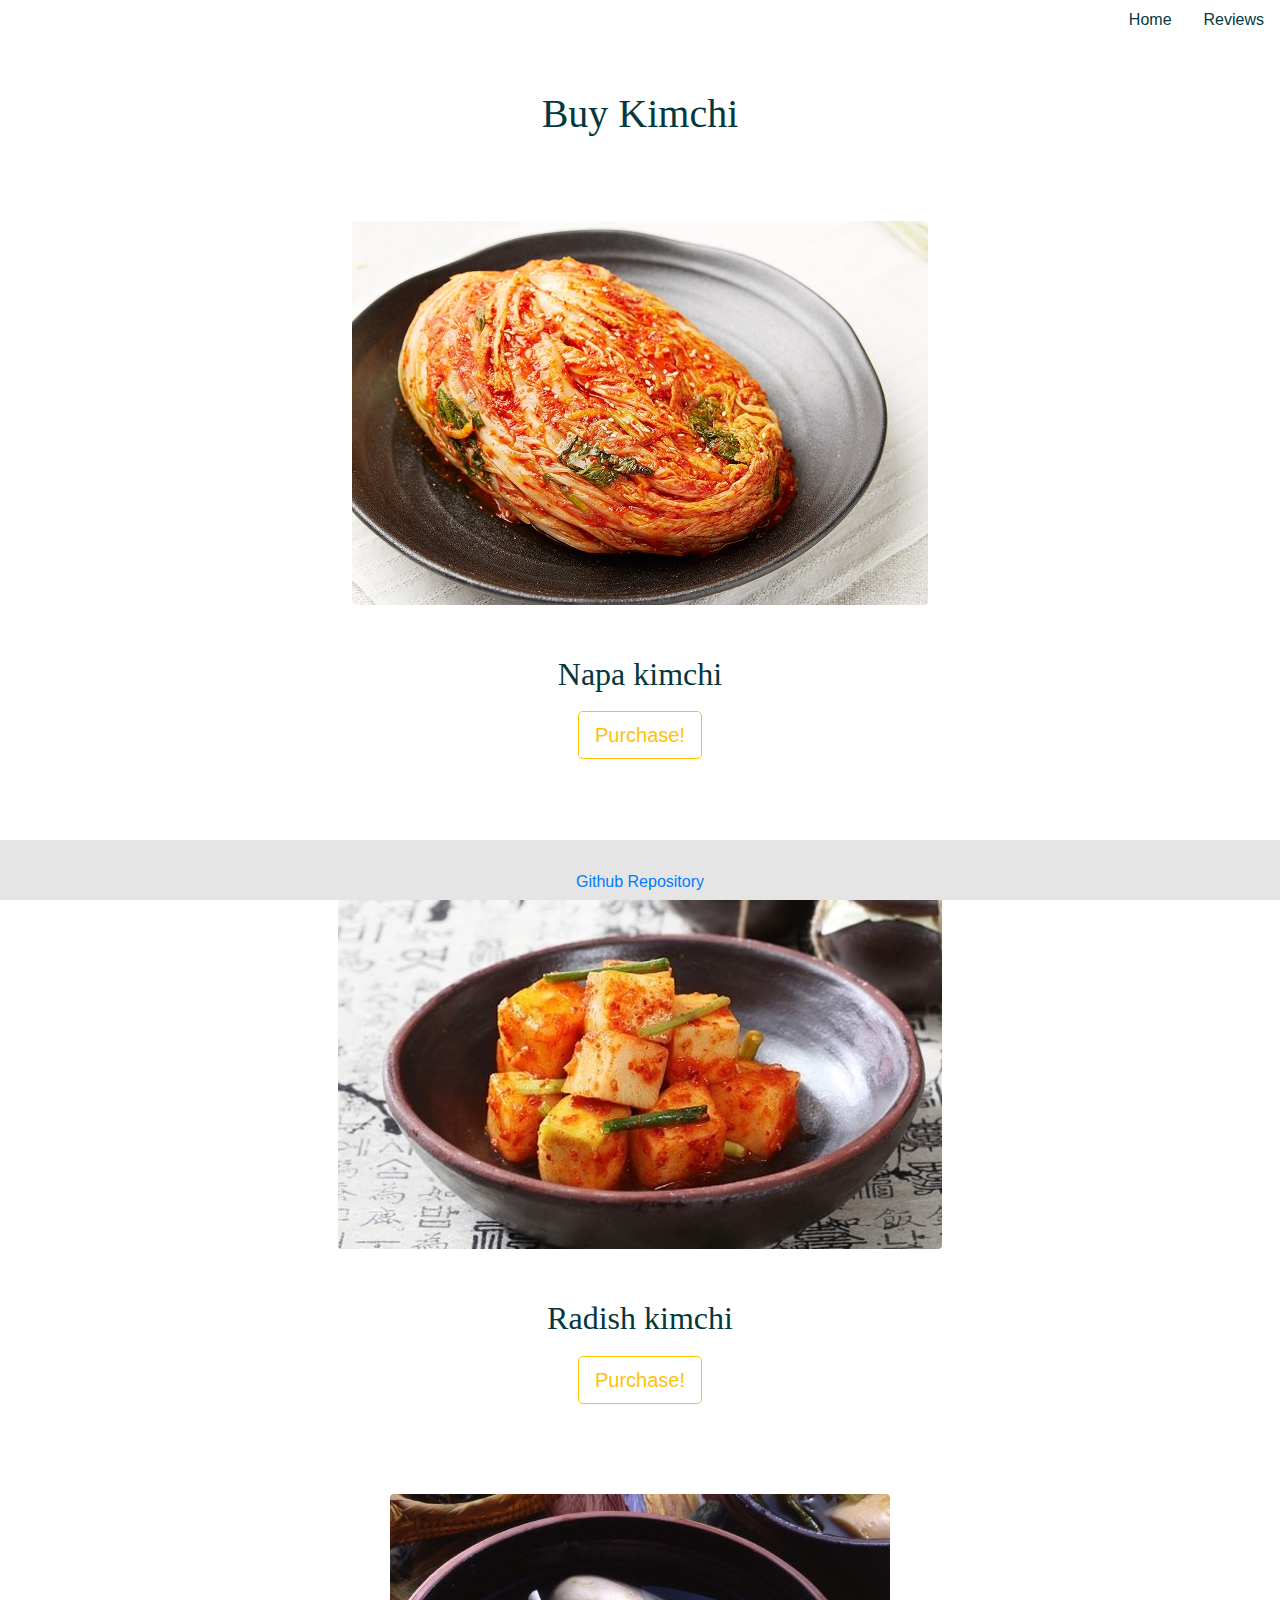
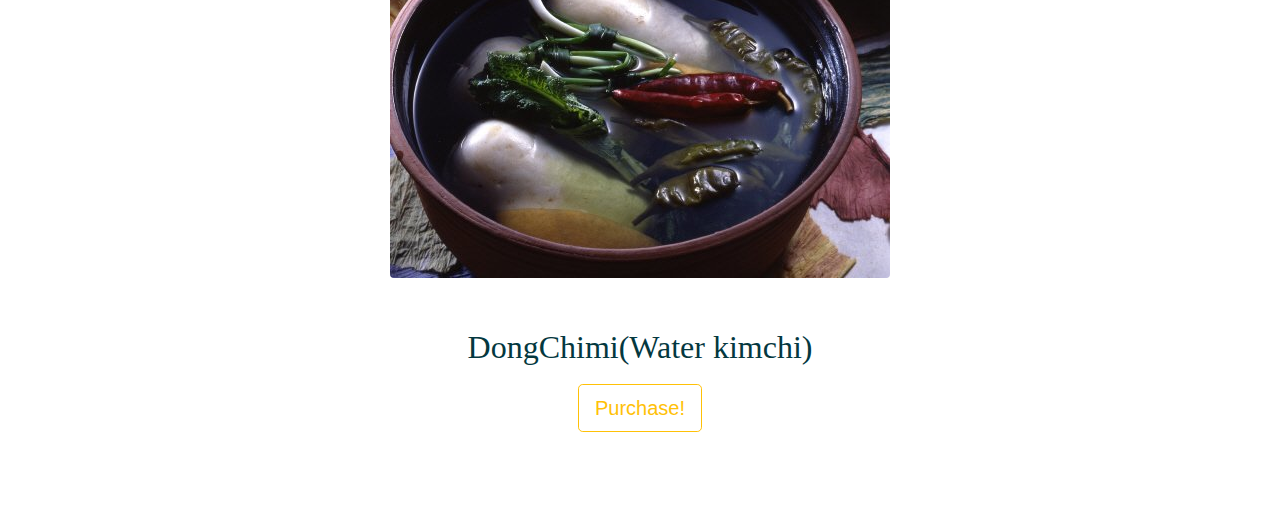
<file: index.html>
<!DOCTYPE html>
<html>

<head>
  <link rel="stylesheet" href="https://stackpath.bootstrapcdn.com/bootstrap/4.4.1/css/bootstrap.min.css" integrity="sha384-Vkoo8x4CGsO3+Hhxv8T/Q5PaXtkKtu6ug5TOeNV6gBiFeWPGFN9MuhOf23Q9Ifjh" crossorigin="anonymous">
  <link rel="stylesheet" href="/css/styles.css">
  <title>Buy Kimchi</title>
</head>

<body>
<ul class="nav justify-content-end">
  <li class="nav-item">
    <a class="nav-link active" href="index.html">Home</a>
  </li>
  <li class="nav-item">
    <a class="nav-link" href="review.html">Reviews</a>
  </li>
</ul>


  <h1>Buy Kimchi</h1>

  <img src="/images/napa_kimchi.jpg" class="rounded mx-auto d-block" alt="Responsive image">

  <h2>Napa kimchi</h2>

  <a href="nappa.html">
    <div class="buttens">
      <button type="button" class="btn btn-outline-warning btn-lg">Purchase!</button>
    </div>
  </a>


  <img src="/images/radishi_kimchi.jpeg" class="rounded mx-auto d-block" alt="Responsive image">


  <h2>Radish kimchi</h2>
  <a href="radish.html">
    <div class="buttens">
      <button type="button" class="btn btn-outline-warning btn-lg">Purchase!</button>
    </div>
  </a>


  <img src="/images/water.jpg" class="rounded mx-auto d-block" alt="Responsive image">

  <h2>DongChimi(Water kimchi)</h2>

  <a href="water.html">
    <div class="buttens">
       <button type="button" class="btn btn-outline-warning btn-lg">Purchase!</button>
    </div>
  </a>



  <script src="https://code.jquery.com/jquery-3.4.1.slim.min.js" integrity="sha384-J6qa4849blE2+poT4WnyKhv5vZF5SrPo0iEjwBvKU7imGFAV0wwj1yYfoRSJoZ+n" crossorigin="anonymous"></script>
  <script src="https://cdn.jsdelivr.net/npm/popper.js@1.16.0/dist/umd/popper.min.js" integrity="sha384-Q6E9RHvbIyZFJoft+2mJbHaEWldlvI9IOYy5n3zV9zzTtmI3UksdQRVvoxMfooAo" crossorigin="anonymous"></script>
  <script src="https://stackpath.bootstrapcdn.com/bootstrap/4.4.1/js/bootstrap.min.js" integrity="sha384-wfSDF2E50Y2D1uUdj0O3uMBJnjuUD4Ih7YwaYd1iqfktj0Uod8GCExl3Og8ifwB6" crossorigin="anonymous"></script>
</body>


<div class="footer">
  <p><a href="https://github.com/Shawn45/creativeProject1.git">Github Repository</a></p>
</div>
</file>
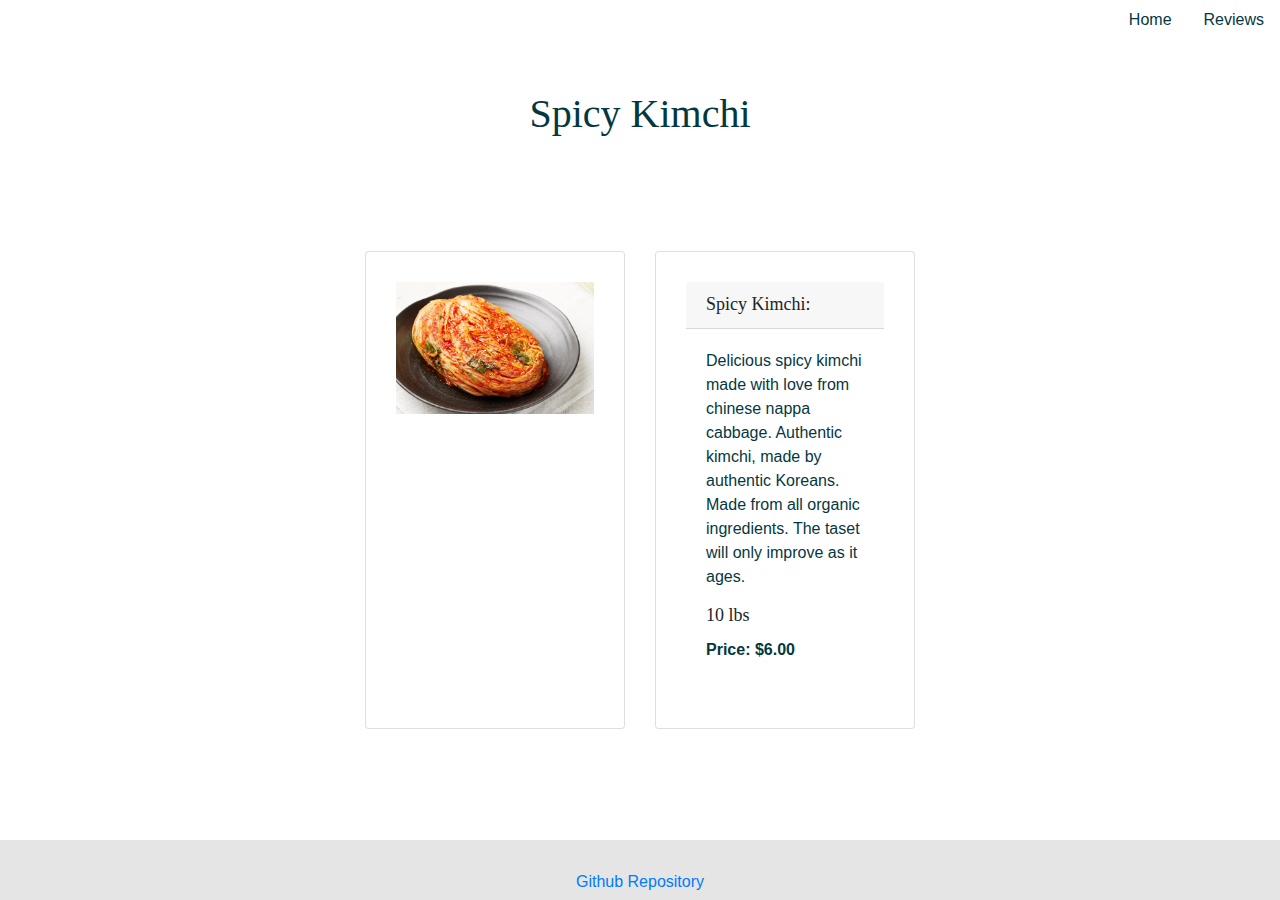
<file: nappa.html>
<!DOCTYPE html>
<html>

<head>
  <link rel="stylesheet" href="https://stackpath.bootstrapcdn.com/bootstrap/4.4.1/css/bootstrap.min.css" integrity="sha384-Vkoo8x4CGsO3+Hhxv8T/Q5PaXtkKtu6ug5TOeNV6gBiFeWPGFN9MuhOf23Q9Ifjh" crossorigin="anonymous">
  <link rel="stylesheet" href="/css/styles.css">
  <title>Buy Kimchi</title>
</head>

<body>
<ul class="nav justify-content-end">
  <li class="nav-item">
    <a class="nav-link active" href="index.html">Home</a>
  </li>
  <li class="nav-item">
    <a class="nav-link" href="review.html">Reviews</a>
  </li>
</ul>





  <h1>Spicy Kimchi</h1>

  <div class="card-deck">
  <div class = "card">
  <img class="purchase-image" src = "images/napa_kimchi.jpg">
  </div>
  <div class="card">
  <h5 class="card-header">Spicy Kimchi:</h5>
  <div class="card-body">
    <p class="card-text">Delicious spicy kimchi made with love from chinese nappa cabbage. Authentic kimchi, made by authentic Koreans. Made from all organic ingredients. The taset will only improve as it ages.</p>
   <h5 class="card-title">10 lbs</h5>
    <p class="price">Price: $6.00</p>
   
  </div>
	</div>
  </div>
  <script src="https://code.jquery.com/jquery-3.4.1.slim.min.js" integrity="sha384-J6qa4849blE2+poT4WnyKhv5vZF5SrPo0iEjwBvKU7imGFAV0wwj1yYfoRSJoZ+n" crossorigin="anonymous"></script>
  <script src="https://cdn.jsdelivr.net/npm/popper.js@1.16.0/dist/umd/popper.min.js" integrity="sha384-Q6E9RHvbIyZFJoft+2mJbHaEWldlvI9IOYy5n3zV9zzTtmI3UksdQRVvoxMfooAo" crossorigin="anonymous"></script>
  <script src="https://stackpath.bootstrapcdn.com/bootstrap/4.4.1/js/bootstrap.min.js" integrity="sha384-wfSDF2E50Y2D1uUdj0O3uMBJnjuUD4Ih7YwaYd1iqfktj0Uod8GCExl3Og8ifwB6" crossorigin="anonymous"></script>
</body>


<div class="footer">
  <p><a href="https://github.com/Shawn45/creativeProject1.git">Github Repository</a></p>
</div>
</file>
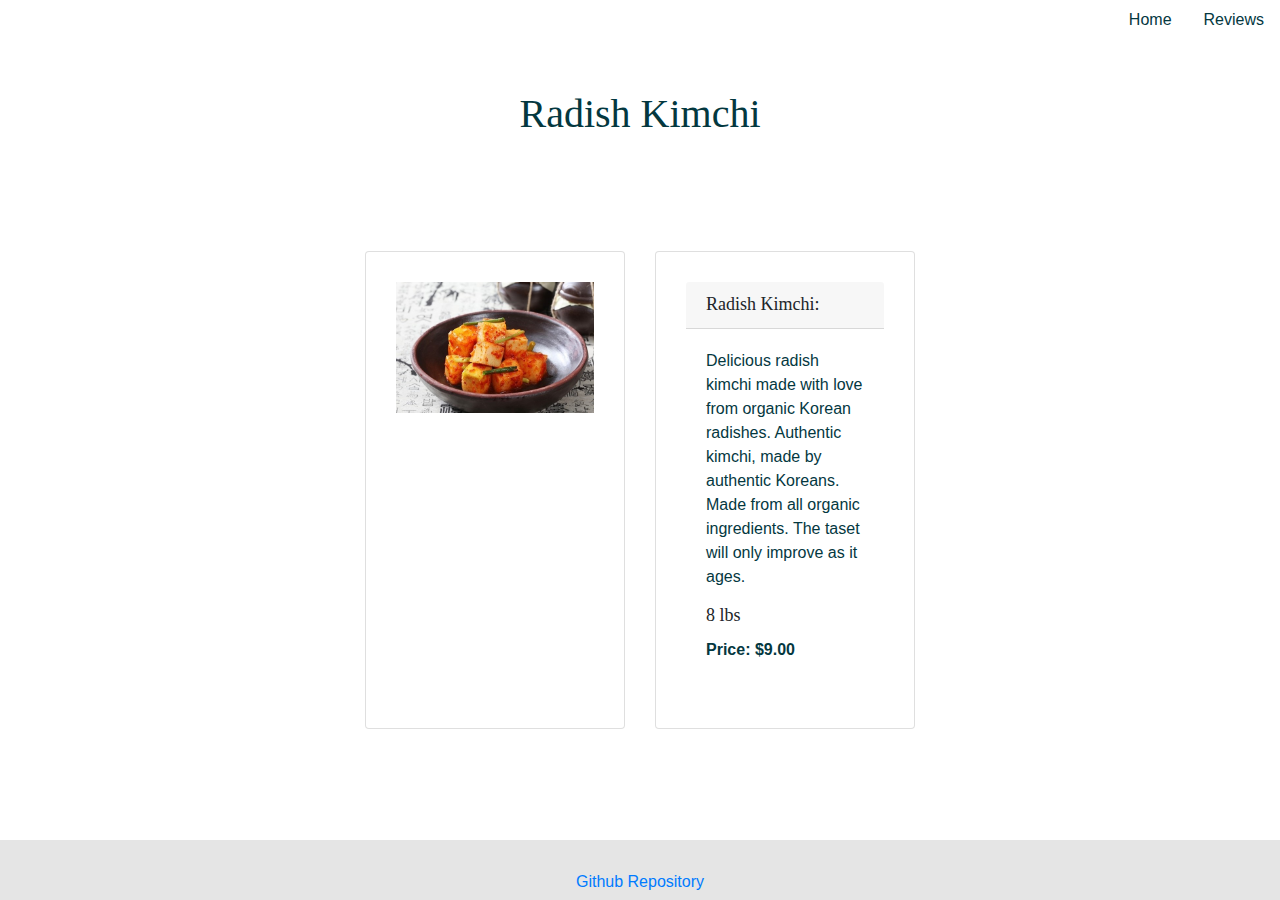
<file: radish.html>
<!DOCTYPE html>
<html>

<head>
  <link rel="stylesheet" href="https://stackpath.bootstrapcdn.com/bootstrap/4.4.1/css/bootstrap.min.css" integrity="sha384-Vkoo8x4CGsO3+Hhxv8T/Q5PaXtkKtu6ug5TOeNV6gBiFeWPGFN9MuhOf23Q9Ifjh" crossorigin="anonymous">
  <link rel="stylesheet" href="/css/styles.css">
  <title>Buy Kimchi</title>
</head>

<body>
<ul class="nav justify-content-end">
  <li class="nav-item">
    <a class="nav-link active" href="index.html">Home</a>
  </li>
  <li class="nav-item">
    <a class="nav-link" href="review.html">Reviews</a>
  </li>
</ul>





  <h1>Radish Kimchi</h1>

  <div class="card-deck">
  <div class = "card">
  <img class="purchase-image" src = "images/radishi_kimchi.jpeg">
  </div>
  <div class="card">
  <h5 class="card-header">Radish Kimchi:</h5>
  <div class="card-body">
    <p class="card-text">Delicious radish kimchi made with love from organic Korean radishes. Authentic kimchi, made by authentic Koreans. Made from all organic ingredients. The taset will only improve as it ages.</p>
   <h5 class="card-title">8 lbs</h5>
    <p class="price">Price: $9.00</p>
   
  </div>
	</div>
  </div>
  <script src="https://code.jquery.com/jquery-3.4.1.slim.min.js" integrity="sha384-J6qa4849blE2+poT4WnyKhv5vZF5SrPo0iEjwBvKU7imGFAV0wwj1yYfoRSJoZ+n" crossorigin="anonymous"></script>
  <script src="https://cdn.jsdelivr.net/npm/popper.js@1.16.0/dist/umd/popper.min.js" integrity="sha384-Q6E9RHvbIyZFJoft+2mJbHaEWldlvI9IOYy5n3zV9zzTtmI3UksdQRVvoxMfooAo" crossorigin="anonymous"></script>
  <script src="https://stackpath.bootstrapcdn.com/bootstrap/4.4.1/js/bootstrap.min.js" integrity="sha384-wfSDF2E50Y2D1uUdj0O3uMBJnjuUD4Ih7YwaYd1iqfktj0Uod8GCExl3Og8ifwB6" crossorigin="anonymous"></script>
</body>


<div class="footer">
  <p><a href="https://github.com/Shawn45/creativeProject1.git">Github Repository</a></p>
</div>
</file>
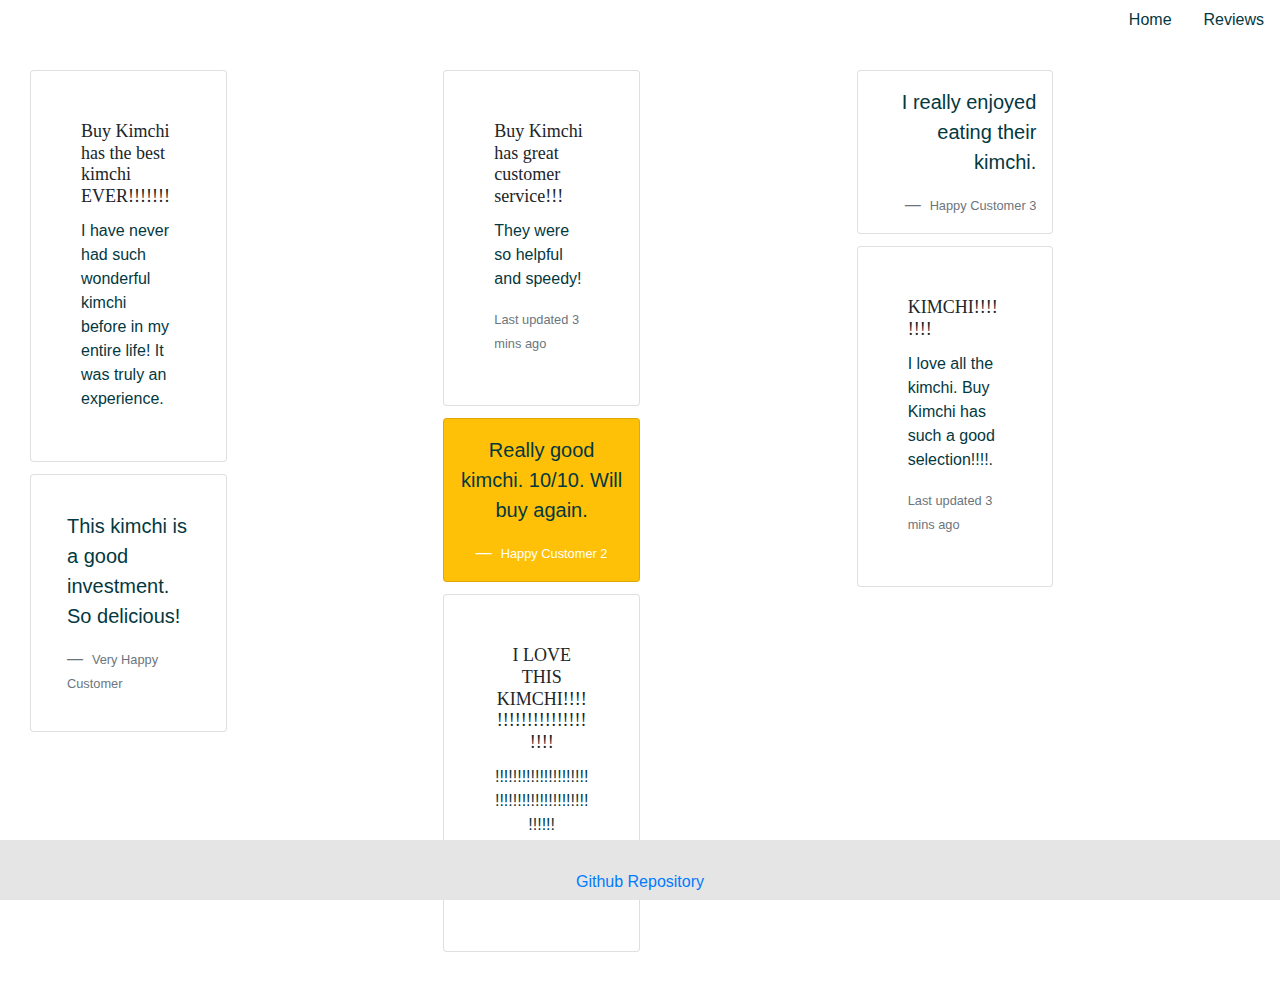
<file: review.html>
<!DOCTYPE html>
<html>

<head>
  <link rel="stylesheet" href="https://stackpath.bootstrapcdn.com/bootstrap/4.4.1/css/bootstrap.min.css" integrity="sha384-Vkoo8x4CGsO3+Hhxv8T/Q5PaXtkKtu6ug5TOeNV6gBiFeWPGFN9MuhOf23Q9Ifjh" crossorigin="anonymous">
  <link rel="stylesheet" href="/css/styles.css">
</head>

<body>
<ul class="nav justify-content-end">
  <li class="nav-item">
    <a class="nav-link active" href="index.html">Home</a>
  </li>
  <li class="nav-item">
    <a class="nav-link" href="reviwes.html">Reviews</a>
  </li>
</ul>

<div class="card-columns">
  <div class="card">
    <div class="card-body">
      <h5 class="card-title">Buy Kimchi has the best kimchi EVER!!!!!!!</h5>
      <p class="card-text">I have never had such wonderful kimchi before in my entire life! It was truly an experience.</p>
    </div>
  </div>
  <div class="card p-3">
    <blockquote class="blockquote mb-0 card-body">
      <p>This kimchi is a good investment. So delicious!</p>
      <footer class="blockquote-footer">
        <small class="text-muted">
          Very Happy Customer
        </small>
      </footer>
    </blockquote>
  </div>
  <div class="card">
    <div class="card-body">
      <h5 class="card-title">Buy Kimchi has great customer service!!!</h5>
      <p class="card-text">They were so helpful and speedy!</p>
      <p class="card-text"><small class="text-muted">Last updated 3 mins ago</small></p>
    </div>
  </div>
  <div class="card bg-warning text-white text-center p-3">
    <blockquote class="blockquote mb-0">
      <p>Really good kimchi. 10/10. Will buy again.</p>
      <footer class="blockquote-footer text-white">
        <small>
          Happy Customer 2
        </small>
      </footer>
    </blockquote>
  </div>
  <div class="card text-center">
    <div class="card-body">
      <h5 class="card-title">I LOVE THIS KIMCHI!!!!!!!!!!!!!!!!!!!!!!!</h5>
      <p class="card-text">!!!!!!!!!!!!!!!!!!!!!!!!!!!!!!!!!!!!!!!!!!!!!!!!</p>
      <p class="card-text"><small class="text-muted">Last updated 3 mins ago</small></p>
    </div>
  </div>
  <div class="card p-3 text-right">
    <blockquote class="blockquote mb-0">
      <p>I really enjoyed eating their kimchi.</p>
      <footer class="blockquote-footer">
        <small class="text-muted">
          Happy Customer 3
        </small>
      </footer>
    </blockquote>
  </div>
  <div class="card">
    <div class="card-body">
      <h5 class="card-title">KIMCHI!!!!!!!!</h5>
      <p class="card-text">I love all the kimchi. Buy Kimchi has such a good selection!!!!.</p>
      <p class="card-text"><small class="text-muted">Last updated 3 mins ago</small></p>
    </div>
  </div>
</div>



  <script src="https://code.jquery.com/jquery-3.4.1.slim.min.js" integrity="sha384-J6qa4849blE2+poT4WnyKhv5vZF5SrPo0iEjwBvKU7imGFAV0wwj1yYfoRSJoZ+n" crossorigin="anonymous"></script>
  <script src="https://cdn.jsdelivr.net/npm/popper.js@1.16.0/dist/umd/popper.min.js" integrity="sha384-Q6E9RHvbIyZFJoft+2mJbHaEWldlvI9IOYy5n3zV9zzTtmI3UksdQRVvoxMfooAo" crossorigin="anonymous"></script>
  <script src="https://stackpath.bootstrapcdn.com/bootstrap/4.4.1/js/bootstrap.min.js" integrity="sha384-wfSDF2E50Y2D1uUdj0O3uMBJnjuUD4Ih7YwaYd1iqfktj0Uod8GCExl3Og8ifwB6" crossorigin="anonymous"></script>
</body>


<div class="footer">
  <p><a href="https://github.com/Shawn45/creativeProject1.git">Github Repository</a></p>
</div>
</file>
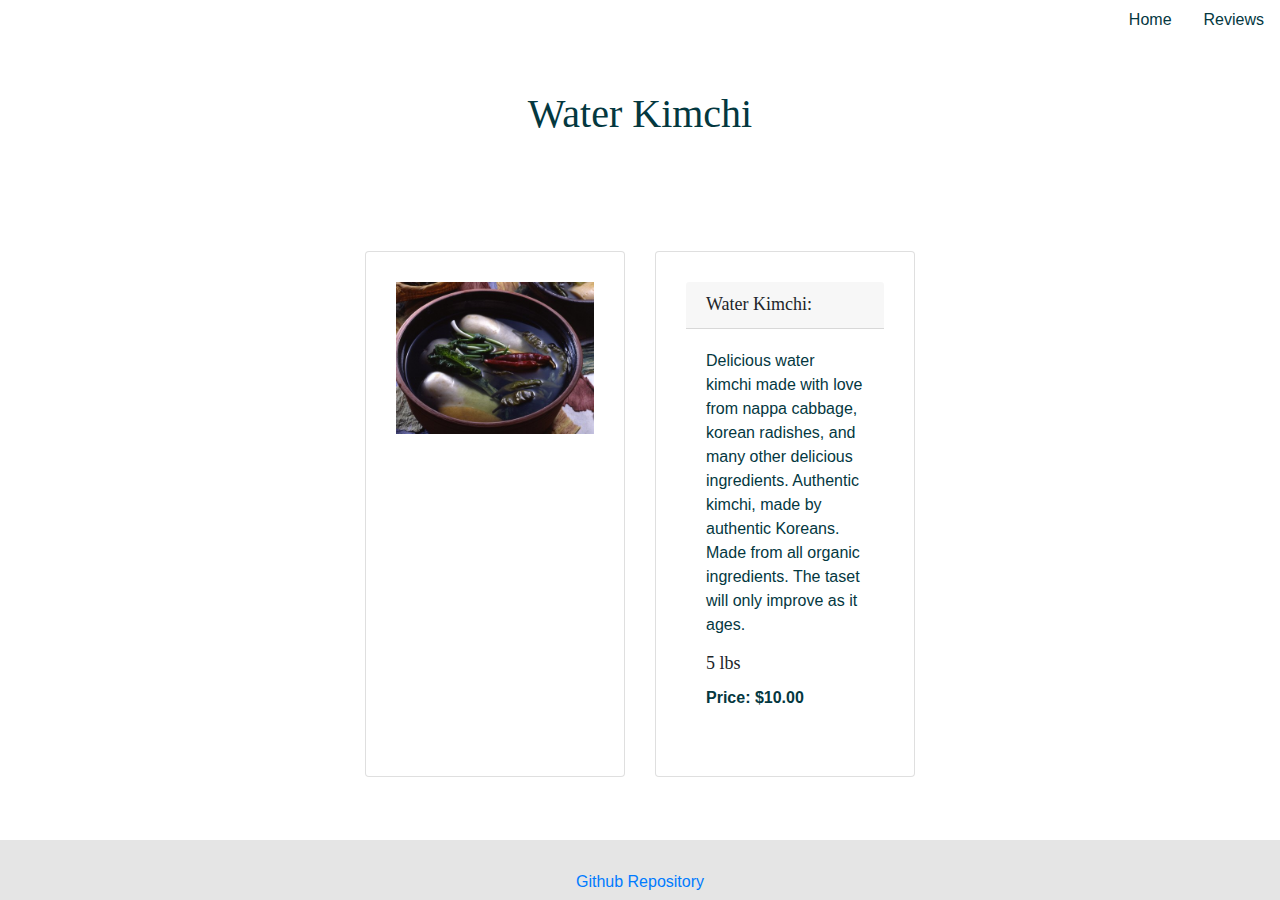
<file: water.html>
<!DOCTYPE html>
<html>

<head>
  <link rel="stylesheet" href="https://stackpath.bootstrapcdn.com/bootstrap/4.4.1/css/bootstrap.min.css" integrity="sha384-Vkoo8x4CGsO3+Hhxv8T/Q5PaXtkKtu6ug5TOeNV6gBiFeWPGFN9MuhOf23Q9Ifjh" crossorigin="anonymous">
  <link rel="stylesheet" href="/css/styles.css">
  <title>Buy Kimchi</title>
</head>

<body>
<ul class="nav justify-content-end">
  <li class="nav-item">
    <a class="nav-link active" href="index.html">Home</a>
  </li>
  <li class="nav-item">
    <a class="nav-link" href="review.html">Reviews</a>
  </li>
</ul>





  <h1>Water Kimchi</h1>

  <div class="card-deck">
  <div class = "card">
  <img class="purchase-image" src = "images/water.jpg">
  </div>
  <div class="card">
  <h5 class="card-header">Water Kimchi:</h5>
  <div class="card-body">
    <p class="card-text">Delicious water kimchi made with love from nappa cabbage, korean radishes, and many other delicious ingredients. Authentic kimchi, made by authentic Koreans. Made from all organic ingredients. The taset will only improve as it ages.</p>
   <h5 class="card-title">5 lbs</h5>
    <p class="price">Price: $10.00</p>
   
  </div>
	</div>
  </div>
  <script src="https://code.jquery.com/jquery-3.4.1.slim.min.js" integrity="sha384-J6qa4849blE2+poT4WnyKhv5vZF5SrPo0iEjwBvKU7imGFAV0wwj1yYfoRSJoZ+n" crossorigin="anonymous"></script>
  <script src="https://cdn.jsdelivr.net/npm/popper.js@1.16.0/dist/umd/popper.min.js" integrity="sha384-Q6E9RHvbIyZFJoft+2mJbHaEWldlvI9IOYy5n3zV9zzTtmI3UksdQRVvoxMfooAo" crossorigin="anonymous"></script>
  <script src="https://stackpath.bootstrapcdn.com/bootstrap/4.4.1/js/bootstrap.min.js" integrity="sha384-wfSDF2E50Y2D1uUdj0O3uMBJnjuUD4Ih7YwaYd1iqfktj0Uod8GCExl3Og8ifwB6" crossorigin="anonymous"></script>
</body>


<div class="footer">
  <p><a href="https://github.com/Shawn45/creativeProject1.git">Github Repository</a></p>
</div>
</file>
<file: css/styles.css>
/* Image Grid * /
 * /* Image Grid */
.image img {
  padding: 50px;
  display: flex;
  justify-content: center;
}
.purchase-image {
  max-width: 100%;
  width: auto;
  height: auto;
}
.footer {
  position: fixed;
  left: 0;
  bottom: 0;
  width: 100%;
  background-color: #E5E5E5;
  color: #8D857A !important;
  text-align: center;
  max-height: 5%
}
p {
 color: #04383F;
}
.buttens {
  color: #04383F;
  margin-bottom: 30px;
  padding: 10px;
  padding-bottom: 60px;
  display: flex;
  justify-content: center;
}


h1 {
  font-size: 40;
  color: #04383F;
  padding: 50px;
  padding-bottom: 75px;
  font-family: 'Bebas Neue', cursive;
  display: flex;
  justify-content: center;
}
h2 {
  font-size: 25;
  color: #04383F;
  padding-top: 50px;
  font-family: 'Bebas Neue', cursive;
  display: flex;
  justify-content: center;
}
h5 {
  font-size: large;
  font-family: 'Bebas Neue', cursive;
}
div {
  padding: 30px;
}
.card-deck {
  display: flex;
  max-width: 50%;
  height: auto;
  margin-left: auto;
  margin-right: auto;
}
.card {
 display: flex;
 max-width: 50%;
 height: auto;
 margin-left: auto;
 margin-right: auto;
}
.card-body {
  font-family: 'Open Sans Condensed', sans-serif;
}
.price{
  font-weight: bold;
}
.nav {
  color: #04383F;
}
.nav-link {
  color: #04383F;
}
</file>
